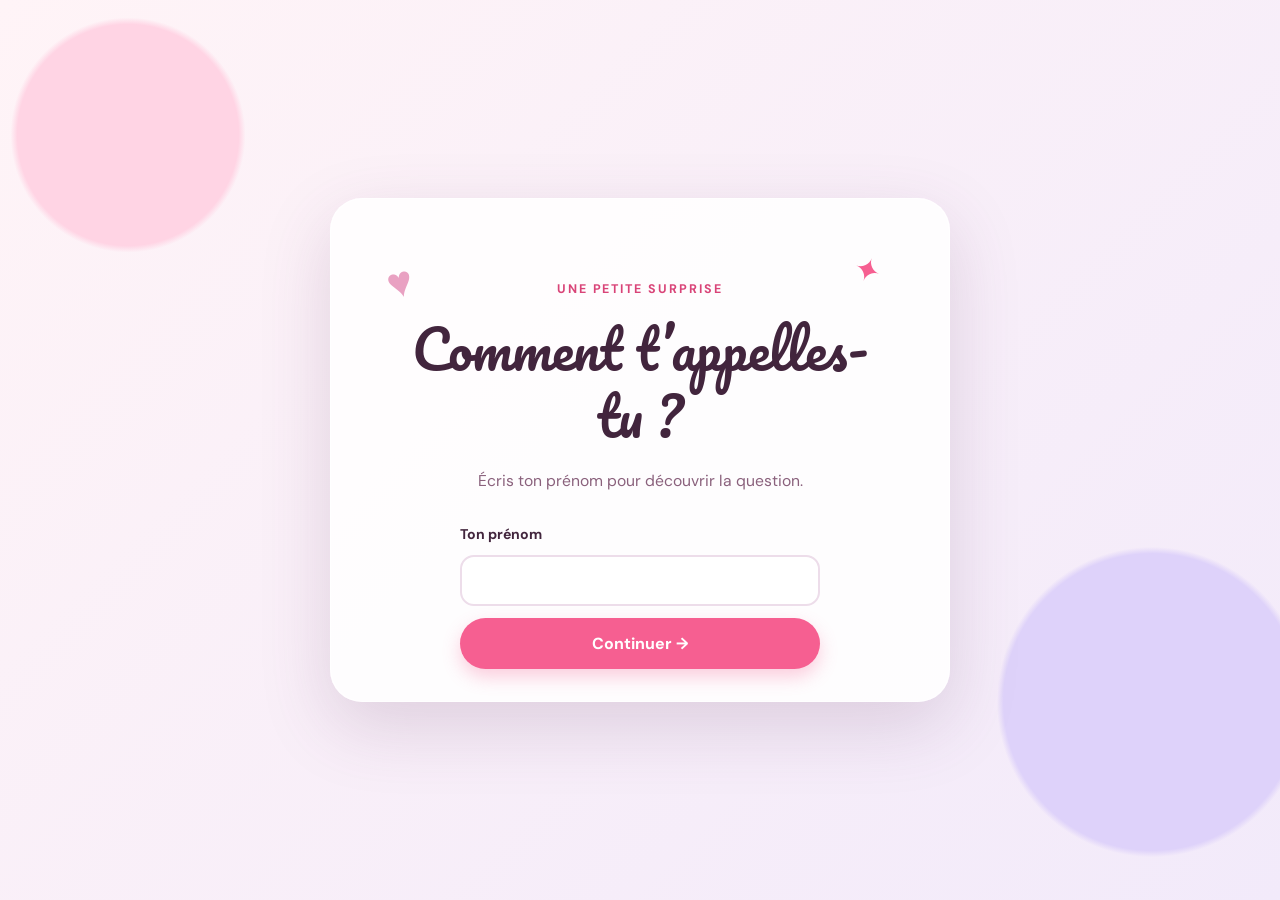
<file: index.html>
<!doctype html>
<html lang="fr">
  <head>
    <meta charset="UTF-8" />
    <meta name="viewport" content="width=device-width, initial-scale=1" />
    <meta
      name="description"
      content="Une petite question importante avec une seule bonne réponse."
    />
    <title>Une question pour toi</title>
    <link rel="preconnect" href="https://fonts.googleapis.com" />
    <link rel="preconnect" href="https://fonts.gstatic.com" crossorigin />
    <link
      href="https://fonts.googleapis.com/css2?family=DM+Sans:wght@400;500;700&family=Pacifico&display=swap"
      rel="stylesheet"
    />
    <link rel="stylesheet" href="styles.css" />
    <script src="script.js" defer></script>
  </head>
  <body>
    <main class="card" aria-labelledby="question">
      <div class="sparkles" aria-hidden="true">✦</div>
      <div class="heart" aria-hidden="true">♥</div>
      <section id="name-step" aria-labelledby="name-title">
        <p class="eyebrow">Une petite surprise</p>
        <h1 id="name-title">Comment t’appelles-tu&nbsp;?</h1>
        <p class="hint">Écris ton prénom pour découvrir la question.</p>
        <form class="name-form" id="name-form">
          <label for="name-input">Ton prénom</label>
          <input id="name-input" name="name" type="text" autocomplete="given-name" maxlength="80" required />
          <button class="button button-yes" type="submit">Continuer&nbsp;→</button>
        </form>
      </section>

      <section id="question-step" aria-labelledby="question" hidden>
        <button class="back-link" id="back-to-name" type="button">← Modifier mon nom</button>
        <p class="eyebrow">J’ai une question pour toi</p>
        <h1 id="question">Veux-tu être mon/ma partenaire d’aventure ?</h1>
        <p class="hint" id="hint">Réfléchis bien… il n’y a qu’une bonne réponse&nbsp;☺</p>
        <label class="comment-label" for="comment-input">Un commentaire&nbsp;? <span>(facultatif)</span></label>
        <textarea id="comment-input" maxlength="500" placeholder="Écris un petit mot si tu veux…"></textarea>

        <div class="actions" id="actions">
          <button class="button button-yes" id="yes-button" type="button">Oui&nbsp;! 💖</button>
          <button class="button button-no" id="no-button" type="button">Non</button>
        </div>
      </div>

      <p class="success" id="success" role="status" aria-live="polite" hidden>
        <span aria-hidden="true">🎉</span>
        <span class="success-content">
          <strong id="success-message">Je savais que tu dirais oui&nbsp;! Merci pour ta réponse 💌</strong>
          <span class="submission-summary" id="submission-summary"></span>
          <span class="admin-reset" id="admin-reset" hidden>
            <span>Administrateur&nbsp;: déverrouiller le formulaire</span>
            <form class="admin-form" id="admin-form">
              <input id="admin-password" type="password" autocomplete="off" placeholder="Mot de passe admin" aria-label="Mot de passe admin" />
              <button class="button button-secondary" type="submit">Déverrouiller</button>
            </form>
            <span class="admin-status" id="admin-status" role="alert"></span>
          </span>
        </span>
      </p>
      <p class="error" id="error" role="alert" hidden></p>
      <p class="credit">Fait avec beaucoup de ♥</p>
    </main>

    <div class="modal-backdrop" id="confirm-modal" hidden>
      <section class="modal" role="dialog" aria-modal="true" aria-labelledby="modal-title">
        <button class="modal-close" id="modal-close" type="button" aria-label="Fermer">×</button>
        <div class="modal-icon" id="modal-icon" aria-hidden="true">💌</div>
        <p class="modal-kicker" id="modal-kicker">Dernière vérification</p>
        <h2 id="modal-title">On envoie ta réponse&nbsp;?</h2>
        <p class="modal-text" id="modal-text">Voici les informations qui seront envoyées.</p>
        <div class="modal-summary" id="modal-summary"></div>
        <div class="modal-actions" id="modal-actions">
          <button class="button button-secondary" id="modal-cancel" type="button">Modifier</button>
          <button class="button button-yes" id="modal-confirm" type="button">Confirmer et envoyer&nbsp;→</button>
        </div>
        <button class="button button-yes modal-done" id="modal-done" type="button" hidden>Super&nbsp;! 💖</button>
      </section>
    </div>
  </body>
</html>
</file>
<file: styles.css>
:root {
  color-scheme: light;
  --ink: #42253d;
  --muted: #8a617c;
  --pink: #f65f91;
  --pink-dark: #d94478;
  --cream: #fff9f6;
  --lavender: #f5eafa;
}

* {
  box-sizing: border-box;
}

[hidden] {
  display: none !important;
}

body {
  align-items: center;
  background:
    radial-gradient(circle at 10% 15%, #ffd4e4 0 8%, transparent 8.5%),
    radial-gradient(circle at 90% 78%, #ded2fa 0 11%, transparent 11.5%),
    linear-gradient(135deg, #fff4f7 0%, #f2eafa 100%);
  color: var(--ink);
  display: flex;
  font-family: "DM Sans", sans-serif;
  justify-content: center;
  margin: 0;
  min-height: 100vh;
  overflow-x: hidden;
  overflow-y: auto;
  padding: 24px;
}

.card {
  background: rgb(255 255 255 / 86%);
  border: 1px solid rgb(255 255 255 / 90%);
  border-radius: 32px;
  box-shadow: 0 24px 70px rgb(107 61 108 / 18%);
  max-width: 620px;
  padding: clamp(42px, 9vw, 82px) clamp(24px, 8vw, 76px) 32px;
  position: relative;
  text-align: center;
  width: 100%;
}

@media (max-height: 760px) {
  body {
    align-items: flex-start;
  }
}

.sparkles,
.heart {
  color: var(--pink);
  position: absolute;
}

.sparkles {
  font-size: 2rem;
  right: 11%;
  top: 10%;
  transform: rotate(20deg);
}

.heart {
  color: #e9a1c2;
  font-size: 2.7rem;
  left: 9%;
  top: 11%;
  transform: rotate(-15deg);
}

.eyebrow {
  color: var(--pink-dark);
  font-size: 0.78rem;
  font-weight: 700;
  letter-spacing: 0.16em;
  margin: 0 0 18px;
  text-transform: uppercase;
}

h1 {
  font-family: Pacifico, cursive;
  font-size: clamp(2rem, 5vw, 3.35rem);
  font-weight: 400;
  line-height: 1.25;
  margin: 0 auto;
  max-width: 480px;
}

.hint {
  color: var(--muted);
  font-size: 0.98rem;
  margin: 22px auto 34px;
}

.back-link {
  background: transparent;
  border: 0;
  color: var(--muted);
  cursor: pointer;
  display: block;
  font: inherit;
  font-size: 0.86rem;
  margin: -22px 0 24px;
  padding: 6px 0;
  text-align: left;
}

.back-link:hover {
  color: var(--pink-dark);
  text-decoration: underline;
}

.back-link:focus-visible {
  border-radius: 6px;
  outline: 3px solid rgb(246 95 145 / 22%);
  outline-offset: 3px;
}

.name-form {
  display: grid;
  gap: 12px;
  margin: 0 auto;
  max-width: 360px;
  text-align: left;
}

.name-form label,
.comment-label {
  color: var(--ink);
  font-size: 0.88rem;
  font-weight: 700;
}

.name-form input,
textarea {
  background: white;
  border: 2px solid #edddea;
  border-radius: 14px;
  color: var(--ink);
  font: inherit;
  padding: 13px 15px;
  width: 100%;
}

.name-form input:focus,
textarea:focus {
  border-color: var(--pink);
  outline: 3px solid rgb(246 95 145 / 18%);
}

.comment-label {
  display: block;
  margin: 0 auto 8px;
  max-width: 430px;
  text-align: left;
}

.comment-label span {
  color: var(--muted);
  font-weight: 400;
}

textarea {
  display: block;
  margin: 0 auto 22px;
  max-width: 430px;
  min-height: 78px;
  resize: vertical;
}

.actions {
  align-items: center;
  display: flex;
  gap: 16px;
  justify-content: center;
  min-height: 60px;
  position: relative;
}

.button {
  border: 0;
  border-radius: 999px;
  cursor: pointer;
  font: inherit;
  font-weight: 700;
  min-width: 132px;
  padding: 15px 25px;
  transition: box-shadow 180ms ease, transform 180ms ease, background 180ms ease;
}

.button:focus-visible {
  outline: 4px solid rgb(246 95 145 / 30%);
  outline-offset: 4px;
}

.button:disabled {
  cursor: default;
  opacity: 0.78;
}

.button-yes {
  background: var(--pink);
  box-shadow: 0 8px 18px rgb(246 95 145 / 30%);
  color: white;
}

.button-yes:hover {
  background: var(--pink-dark);
  transform: translateY(-3px);
}

.button-no {
  background: var(--lavender);
  color: var(--ink);
  position: relative;
  transition: box-shadow 180ms ease, transform 120ms ease, background 180ms ease;
}

.button-no:hover {
  background: #eadcf4;
}

.success {
  align-items: center;
  background: #fff0f5;
  border-radius: 16px;
  color: var(--pink-dark);
  display: flex;
  gap: 9px;
  justify-content: center;
  margin: 28px 0 0;
  padding: 15px;
}

.success-content {
  display: grid;
  gap: 10px;
}

.submission-summary {
  background: rgb(255 255 255 / 60%);
  border-radius: 10px;
  color: var(--ink);
  display: grid;
  font-size: 0.88rem;
  gap: 4px;
  padding: 10px 12px;
  text-align: left;
  white-space: pre-line;
}

.admin-reset {
  border-top: 1px solid rgb(217 68 120 / 16%);
  color: var(--muted);
  display: grid;
  font-size: 0.76rem;
  gap: 8px;
  margin-top: 4px;
  padding-top: 12px;
}

.admin-form {
  display: flex;
  gap: 8px;
}

.admin-form input {
  background: white;
  border: 1px solid #edddea;
  border-radius: 10px;
  color: var(--ink);
  font: inherit;
  min-width: 0;
  padding: 9px 10px;
  width: 100%;
}

.admin-form .button {
  font-size: 0.78rem;
  min-width: auto;
  padding: 9px 12px;
}

.admin-status {
  color: #b22e50;
  min-height: 1em;
}

.error {
  color: #b22e50;
  font-size: 0.9rem;
  margin: 22px 0 0;
}

.credit {
  color: #b797ad;
  font-size: 0.76rem;
  margin: 46px 0 0;
}

.modal-backdrop {
  align-items: center;
  background: rgb(66 37 61 / 52%);
  display: flex;
  inset: 0;
  justify-content: center;
  padding: 20px;
  position: fixed;
  z-index: 10;
}

.modal {
  animation: modal-in 220ms ease-out;
  background: linear-gradient(145deg, #fff 0%, #fff6fa 100%);
  border: 1px solid rgb(255 255 255 / 90%);
  border-radius: 28px;
  box-shadow: 0 28px 90px rgb(66 37 61 / 35%);
  max-width: 480px;
  padding: 34px 28px 28px;
  position: relative;
  text-align: center;
  width: 100%;
}

.modal-close {
  background: #f8eaf2;
  border: 0;
  border-radius: 50%;
  color: var(--muted);
  cursor: pointer;
  font-size: 1.45rem;
  height: 34px;
  line-height: 1;
  position: absolute;
  right: 16px;
  top: 16px;
  width: 34px;
}

.modal-icon {
  align-items: center;
  animation: float-heart 2s ease-in-out infinite;
  background: #ffe3ee;
  border-radius: 50%;
  display: flex;
  font-size: 2rem;
  height: 72px;
  justify-content: center;
  margin: 0 auto 14px;
  width: 72px;
}

.modal-kicker {
  color: var(--pink-dark);
  font-size: 0.75rem;
  font-weight: 700;
  letter-spacing: 0.15em;
  margin: 0 0 8px;
  text-transform: uppercase;
}

.modal h2 {
  font-family: Pacifico, cursive;
  font-size: clamp(1.7rem, 5vw, 2.35rem);
  font-weight: 400;
  line-height: 1.25;
  margin: 0;
}

.modal-text {
  color: var(--muted);
  margin: 12px 0 18px;
}

.modal-summary {
  background: rgb(255 255 255 / 80%);
  border: 1px solid #f2dce8;
  border-radius: 16px;
  color: var(--ink);
  display: grid;
  gap: 8px;
  padding: 15px;
  text-align: left;
}

.summary-row {
  display: flex;
  gap: 8px;
}

.summary-label {
  color: var(--pink-dark);
  font-weight: 700;
  min-width: 92px;
}

.modal-actions {
  display: flex;
  gap: 10px;
  justify-content: center;
  margin-top: 22px;
}

.modal-actions .button {
  flex: 1;
  min-width: 0;
  padding-left: 14px;
  padding-right: 14px;
}

.button-secondary {
  background: #f1e8f3;
  color: var(--ink);
}

.button-secondary:hover {
  background: #e8dced;
}

.modal-done {
  margin-top: 22px;
  width: 100%;
}

.modal.is-success .modal-icon {
  animation: success-pop 500ms ease-out;
  background: #dff8e8;
}

.modal.is-success .modal-kicker {
  color: #23945b;
}

@keyframes modal-in {
  from {
    opacity: 0;
    transform: translateY(18px) scale(0.96);
  }
  to {
    opacity: 1;
    transform: translateY(0) scale(1);
  }
}

@keyframes float-heart {
  0%, 100% { transform: translateY(0) rotate(-4deg); }
  50% { transform: translateY(-6px) rotate(4deg); }
}

@keyframes success-pop {
  0% { transform: scale(0.5) rotate(-12deg); }
  70% { transform: scale(1.12) rotate(5deg); }
  100% { transform: scale(1) rotate(0); }
}

@media (max-width: 480px) {
  .card {
    border-radius: 24px;
  }

  .heart {
    left: 7%;
    top: 7%;
  }

  .sparkles {
    right: 7%;
    top: 6%;
  }

  .actions {
    align-items: stretch;
    flex-direction: column;
  }

  .button {
    width: 100%;
  }

  .modal-actions {
    flex-direction: column-reverse;
  }
}
</file>
